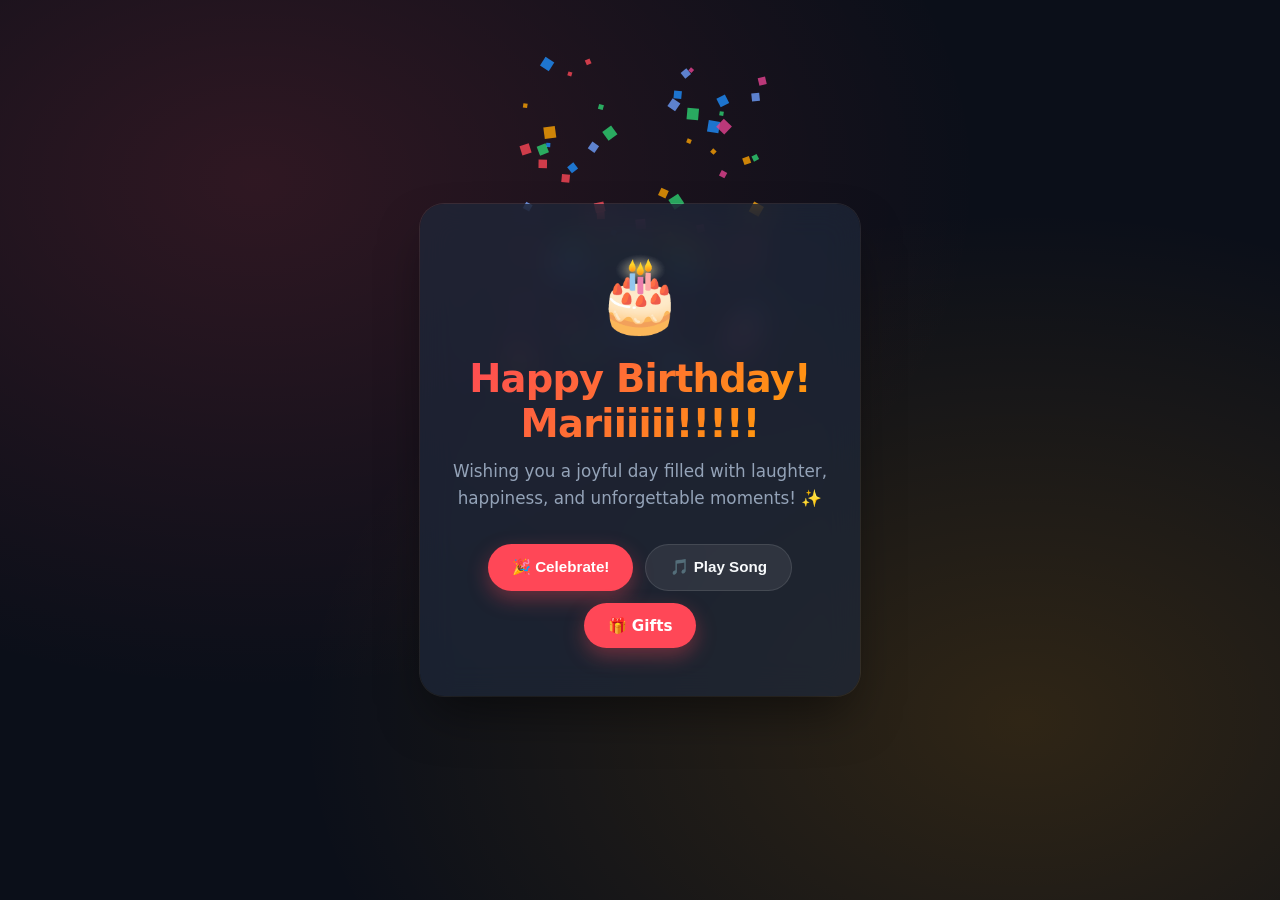
<file: index.html>
<!DOCTYPE html>
<html lang="en">
<head>
  <meta charset="UTF-8" />
  <meta name="viewport" content="width=device-width, initial-scale=1.0"/>
  <title>Happy Birthday!</title>
  <link rel="stylesheet" href="index.css" />
  <script src="index.js" defer></script>
</head>
<body>
  <canvas id="confetti-canvas"></canvas>
  <main class="card">
    <div class="icon">🎂</div>
    <h1>Happy Birthday! Mariiiiii!!!!!</h1>
    <p>Wishing you a joyful day filled with laughter, happiness, and unforgettable moments! ✨</p>
         
    <div class="controls">
      <button id="confetti-btn">🎉 Celebrate!</button>
      <button id="music-btn" class="secondary">🎵 Play Song</button>
      <a href="gifts.html" class="btn-link">🎁 Gifts</a>
    </div>
  </main>
</body>
</html>
</file>
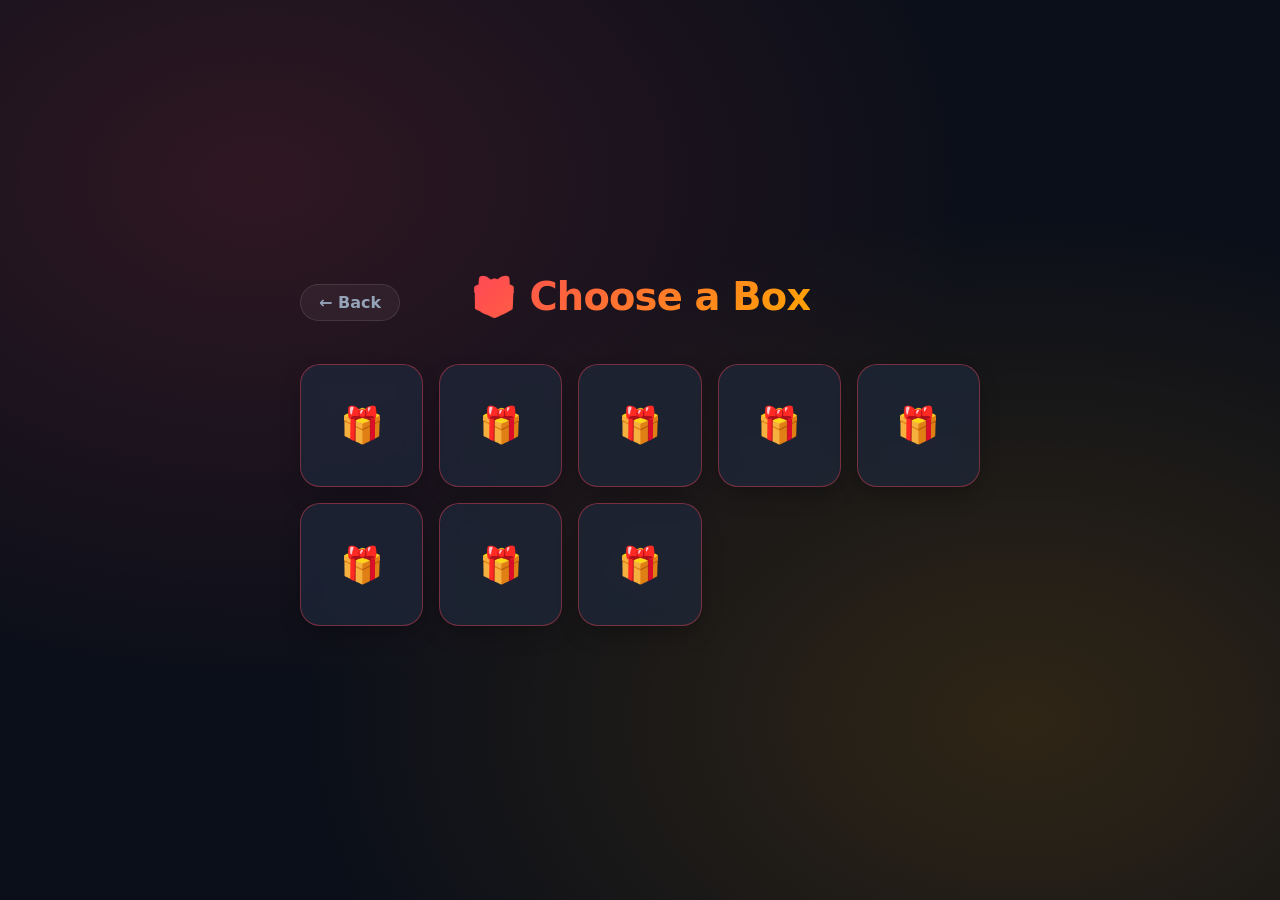
<file: gifts.html>
<!DOCTYPE html>
<html lang="en">
<head>
  <meta charset="UTF-8" />
  <meta name="viewport" content="width=device-width, initial-scale=1.0"/>
  <title>Pick a Gift!</title>
  <link rel="stylesheet" href="index.css" />
  <script src="gifts.js" defer></script>
</head>
<body>

  <header class="gifts-header">
    <a href="index.html" class="back-btn">← Back</a>
    <h1>🎁 Choose a Box</h1>
  </header>

  <main class="grid-container" id="container"></main>

</body>
</html>
</file>
<file: index.css>
:root {
  --bg-color: #0b0f19;
  --card-bg: rgba(30, 41, 59, 0.7);
  --accent: #ff4757;
  --accent-hover: #ff6b81;
  --accent-gradient: linear-gradient(135deg, #ff4757, #ffa502);
  --text: #f8fafc;
  --text-sub: #94a3b8;
  --border-glow: rgba(255, 255, 255, 0.1);
}

* {
  box-sizing: border-box;
  margin: 0;
  padding: 0;
}

body {
  background-color: var(--bg-color);
  background-image: 
    radial-gradient(at 20% 20%, rgba(255, 71, 87, 0.15) 0px, transparent 50%),
    radial-gradient(at 80% 80%, rgba(255, 165, 2, 0.15) 0px, transparent 50%);
  color: var(--text);
  font-family: 'Inter', system-ui, -apple-system, sans-serif;
  min-height: 100vh;
  display: flex;
  flex-direction: column;
  justify-content: center;
  align-items: center;
  padding: 20px;
  overflow-x: hidden;
}

canvas#confetti-canvas {
  position: absolute;
  top: 0;
  left: 0;
  width: 100%;
  height: 100%;
  pointer-events: none;
  z-index: 10;
}


.card {
  background: var(--card-bg);
  backdrop-filter: blur(16px);
  -webkit-backdrop-filter: blur(16px);
  padding: 3rem 2rem;
  border-radius: 24px;
  box-shadow: 0 25px 50px -12px rgba(0, 0, 0, 0.5),
              0 0 0 1px var(--border-glow);
  text-align: center;
  max-width: 440px;
  width: 100%;
  z-index: 20;
  transition: transform 0.3s ease, box-shadow 0.3s ease;
}

.card:hover {
  transform: translateY(-6px);
  box-shadow: 0 30px 60px -12px rgba(255, 71, 87, 0.2),
              0 0 0 1px rgba(255, 71, 87, 0.3);
}

.icon {
  font-size: 4.5rem;
  margin-bottom: 1.2rem;
  display: inline-block;
  animation: float 3s ease-in-out infinite;
}

h1 {
  font-size: 2.4rem;
  font-weight: 800;
  margin-bottom: 0.75rem;
  background: var(--accent-gradient);
  -webkit-background-clip: text;
  -webkit-text-fill-color: transparent;
  letter-spacing: -0.02em;
}

p {
  color: var(--text-sub);
  font-size: 1.05rem;
  line-height: 1.6;
  margin-bottom: 2rem;
}

.controls {
  display: flex;
  gap: 12px;
  justify-content: center;
  flex-wrap: wrap;
}


button, .btn-link {
  background: var(--accent);
  color: white;
  border: none;
  padding: 0.85rem 1.5rem;
  border-radius: 99px;
  font-size: 0.95rem;
  font-weight: 600;
  cursor: pointer;
  text-decoration: none;
  box-shadow: 0 8px 20px rgba(255, 71, 87, 0.35);
  transition: all 0.25s cubic-bezier(0.4, 0, 0.2, 1);
  display: inline-flex;
  align-items: center;
  gap: 8px;
}

button:hover, .btn-link:hover {
  background-color: var(--accent-hover);
  transform: translateY(-2px) scale(1.03);
  box-shadow: 0 12px 24px rgba(255, 71, 87, 0.45);
}

button:active, .btn-link:active {
  transform: translateY(0) scale(0.98);
}

button.secondary {
  background: rgba(255, 255, 255, 0.08);
  color: var(--text);
  box-shadow: none;
  border: 1px solid var(--border-glow);
}

button.secondary:hover {
  background: rgba(255, 255, 255, 0.15);
  box-shadow: 0 8px 20px rgba(0, 0, 0, 0.3);
}


.gifts-header {
  width: 100%;
  max-width: 680px;
  display: flex;
  align-items: center;
  justify-content: center;
  position: relative;
  margin-bottom: 2rem;
}

.back-btn {
  position: absolute;
  left: 0;
  color: var(--text-sub);
  text-decoration: none;
  font-weight: 600;
  background: rgba(255, 255, 255, 0.05);
  padding: 8px 18px;
  border-radius: 99px;
  border: 1px solid var(--border-glow);
  transition: all 0.2s ease;
}

.back-btn:hover {
  color: #fff;
  background: rgba(255, 255, 255, 0.12);
  transform: translateX(-3px);
}

.grid-container {
  display: grid;
  grid-template-columns: repeat(auto-fit, minmax(110px, 1fr));
  gap: 16px;
  width: 100%;
  max-width: 680px;
}

.gift-box {
  aspect-ratio: 1;
  background: var(--card-bg);
  backdrop-filter: blur(10px);
  border: 1.5px solid rgba(255, 71, 87, 0.4);
  border-radius: 20px;
  display: flex;
  justify-content: center;
  align-items: center;
  font-size: 2.2rem;
  cursor: pointer;
  box-shadow: 0 10px 25px -5px rgba(0, 0, 0, 0.3);
  transition: all 0.3s cubic-bezier(0.34, 1.56, 0.64, 1);
  user-select: none;
}

.gift-box:hover {
  transform: translateY(-8px) scale(1.05);
  border-color: var(--accent);
  box-shadow: 0 15px 30px rgba(255, 71, 87, 0.3);
}

.gift-box.opened {
  background: var(--accent-gradient);
  border-color: transparent;
  font-size: 2rem;
  font-weight: 800;
  color: white;
  transform: scale(1);
  box-shadow: 0 10px 20px rgba(255, 71, 87, 0.4);
  animation: pop 0.4s ease-out;
}

@keyframes float {
  0%, 100% { transform: translateY(0); }
  50% { transform: translateY(-10px); }
}

@keyframes pop {
  0% { transform: scale(0.8); }
  50% { transform: scale(1.15); }
  100% { transform: scale(1); }
}
</file>
